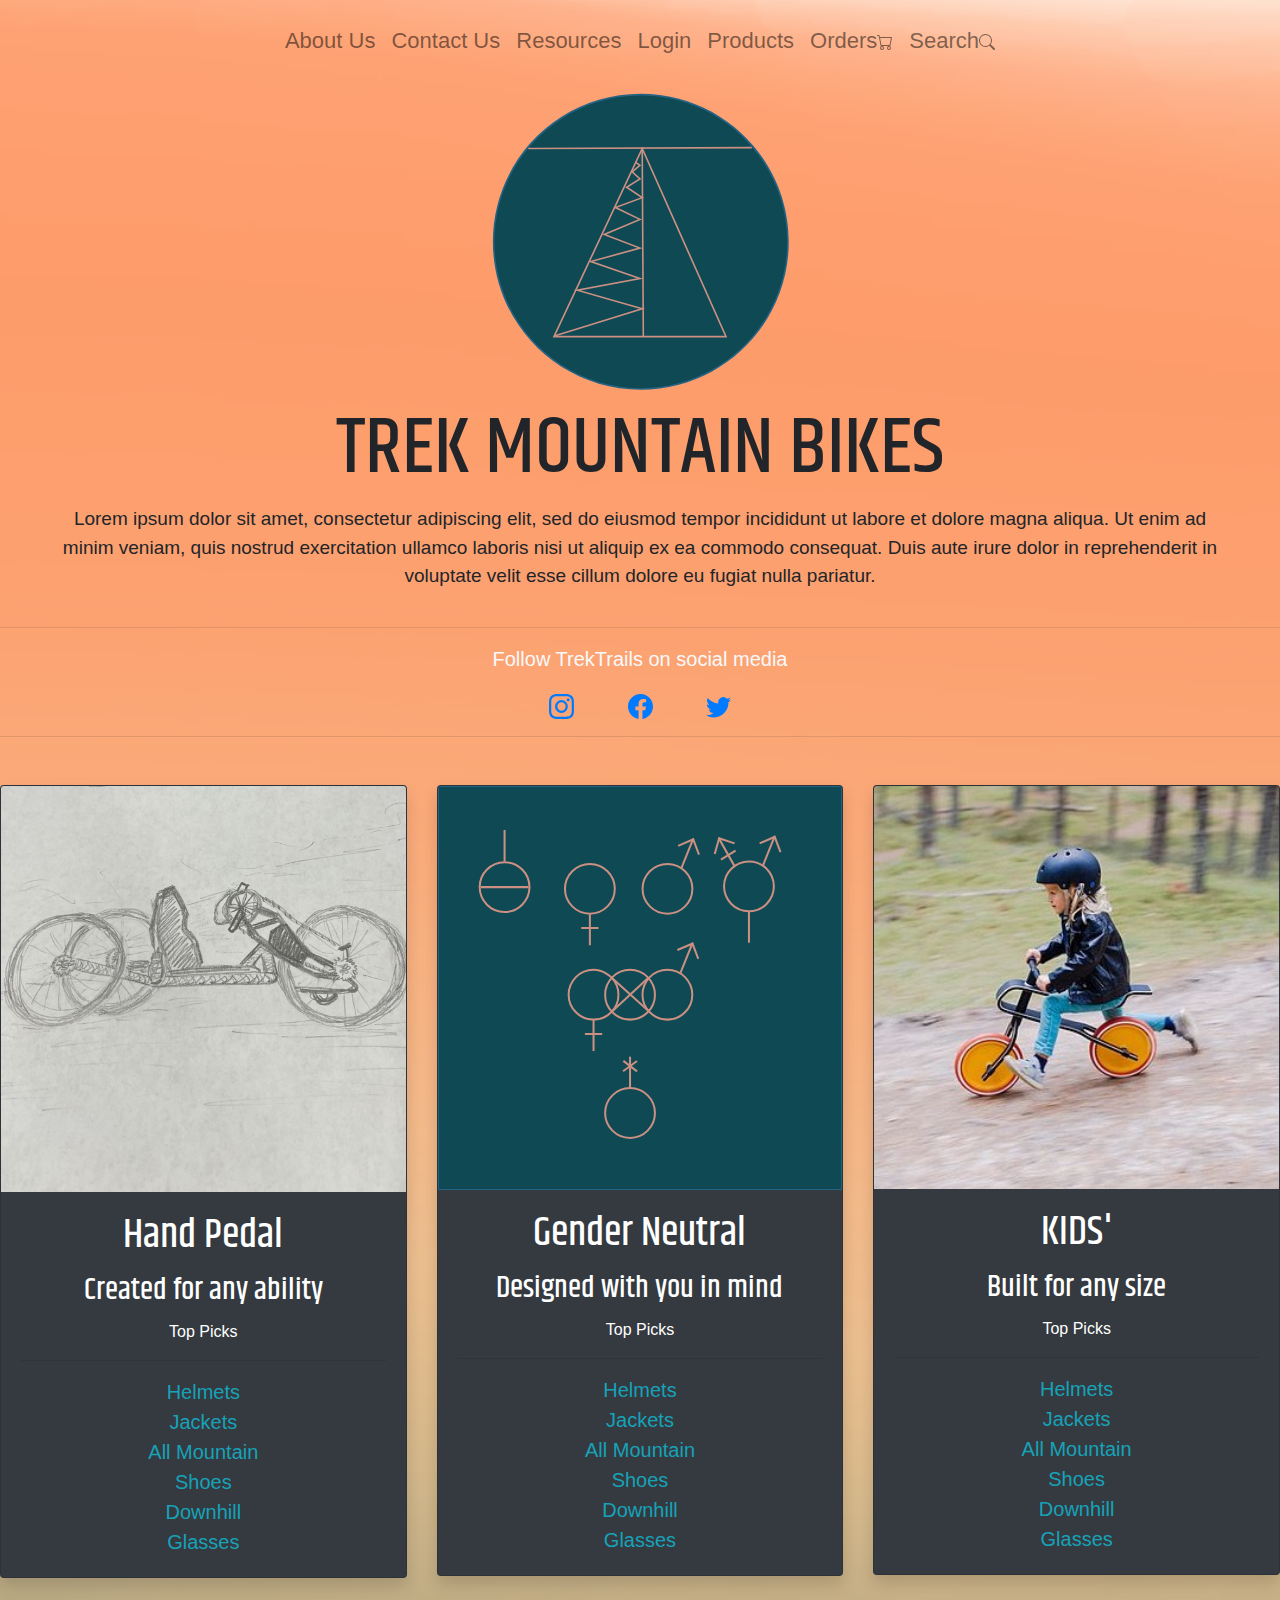
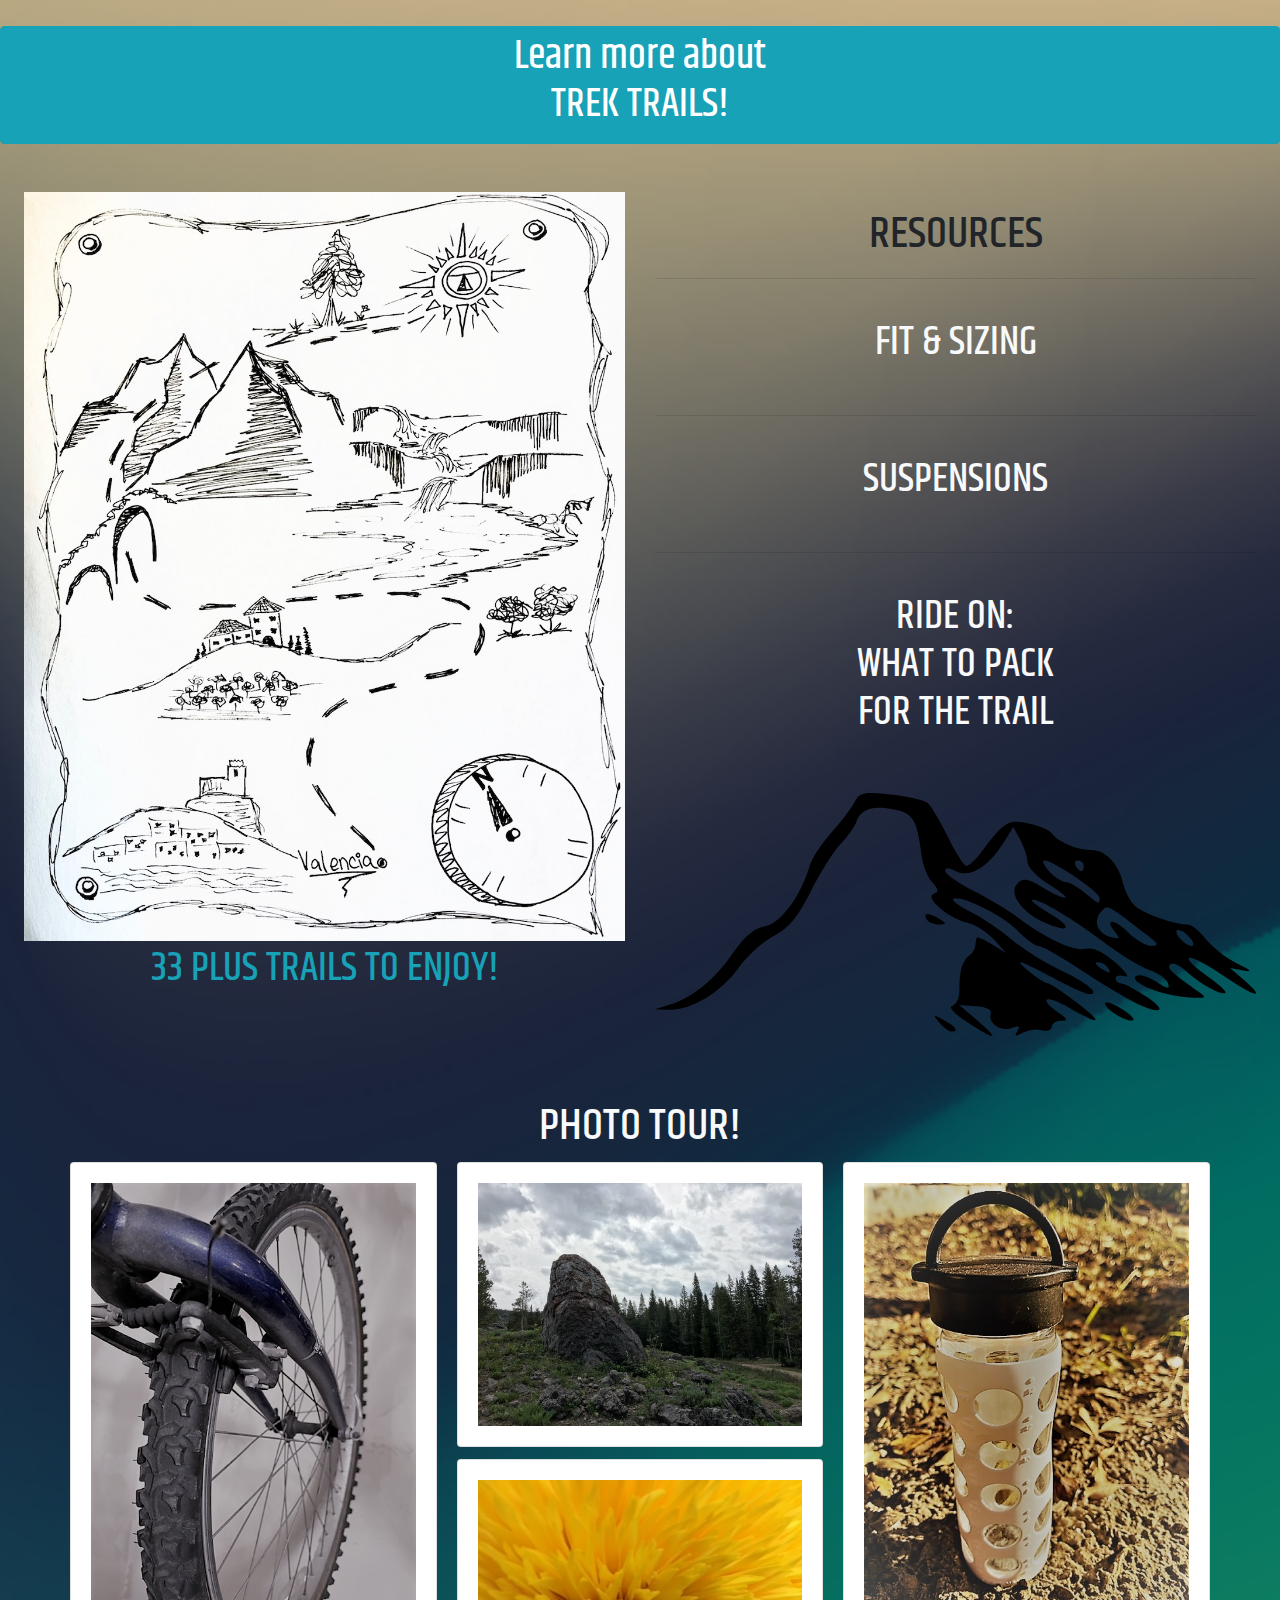
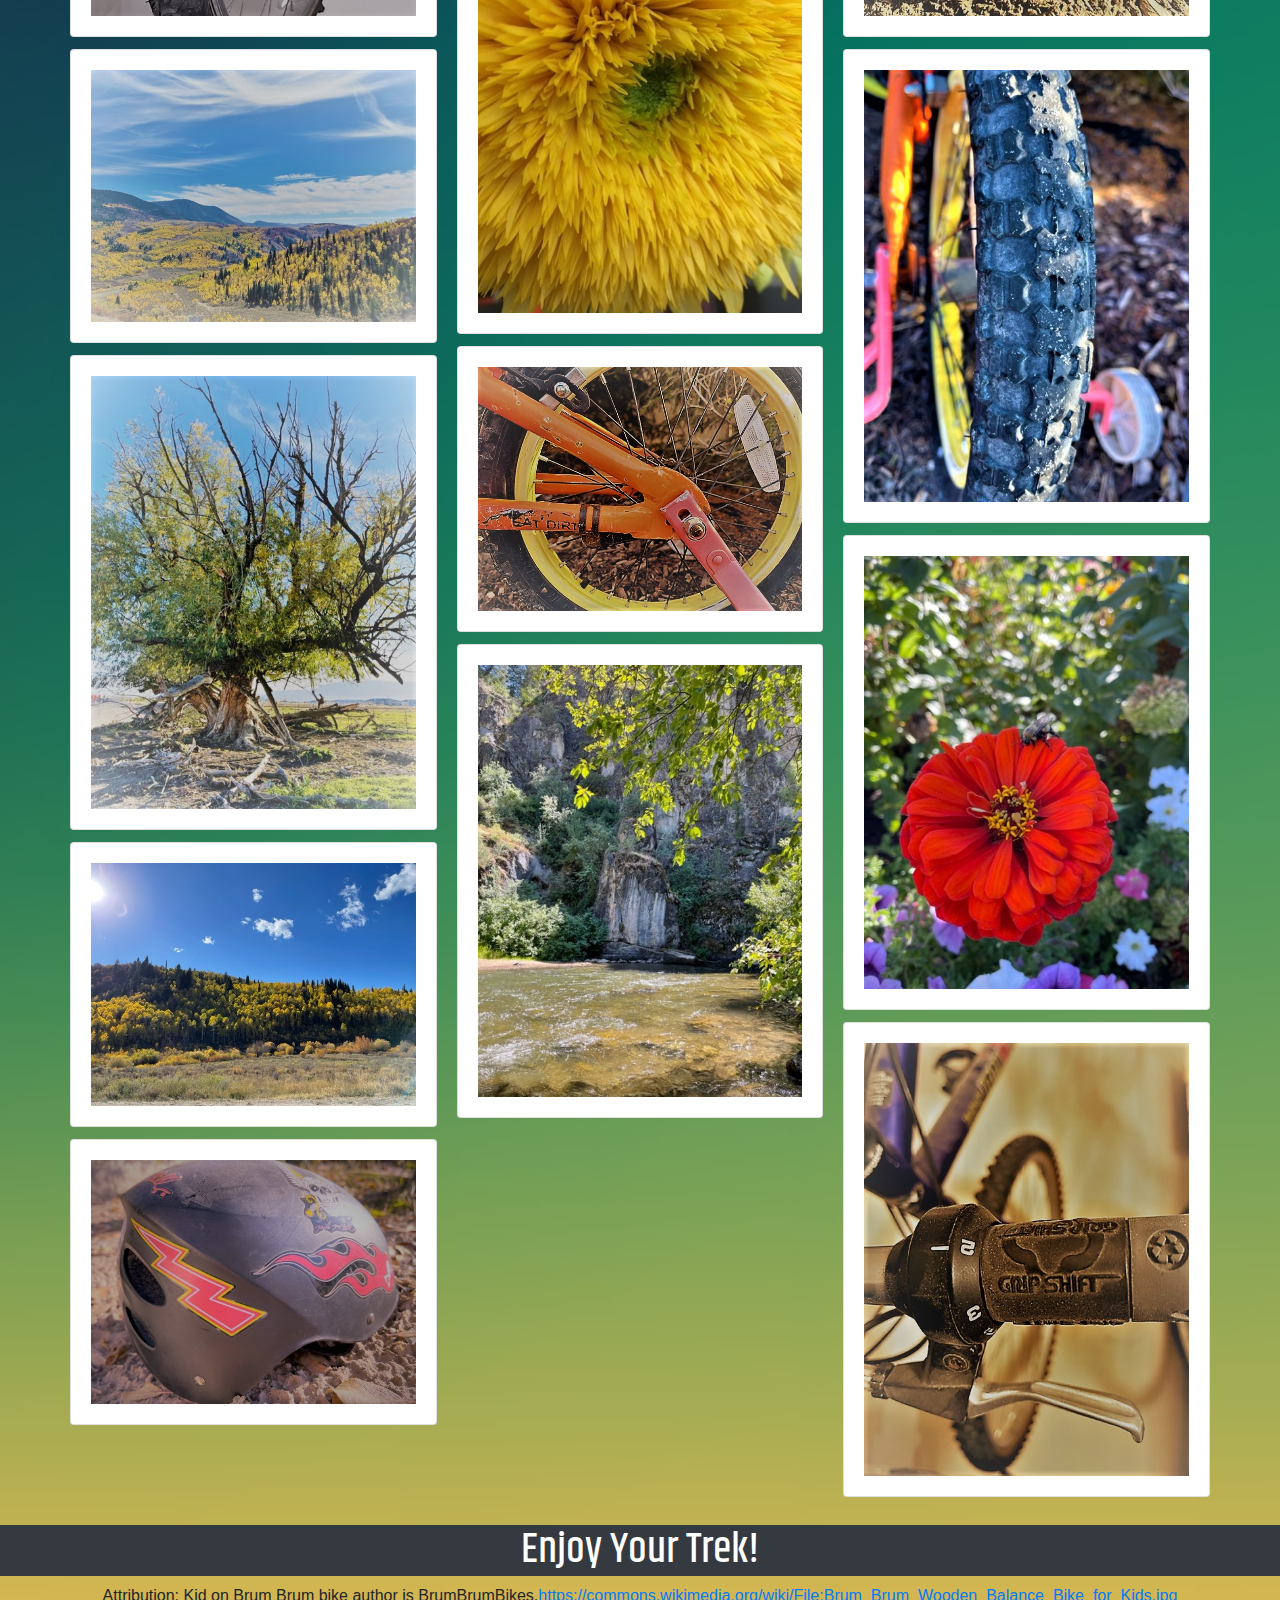
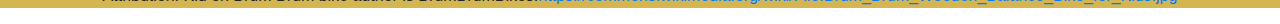
<file: HomePage/index - Copy.html>
<!doctype html>
<html lang="en">
  <head>
    <meta author="Andrea Higley">
    <!-- Required meta tags -->
    <meta charset="utf-8">
    <meta name="viewport" content="width=device-width, initial-scale=1, shrink-to-fit=no">

    <!-- Bootstrap CSS -->
    <link rel="stylesheet" href="https://cdn.jsdelivr.net/npm/bootstrap@4.4.1/dist/css/bootstrap.min.css" integrity="sha384-Vkoo8x4CGsO3+Hhxv8T/Q5PaXtkKtu6ug5TOeNV6gBiFeWPGFN9MuhOf23Q9Ifjh" crossorigin="anonymous">

    <!--  Custom CSS  -->
    <link rel="stylesheet" href="css/style.css">

    <!--  Custom Fonts  -->
    <link rel="preconnect" href="https://fonts.googleapis.com">
    <link rel="preconnect" href="https://fonts.gstatic.com" crossorigin>
    <link href="https://fonts.googleapis.com/css2?family=Khand:wght@500&display=swap" rel="stylesheet">

    <title>Trek Mountain Bikes</title>
  </head>
  <body>
    <!-- Page Wrapper -->
<div style="background: url(img/artMT3.svg)" class="page-holder bg-cover">

    <!--  Navigation  -->
    <nav class="navbar navbar-light navbar-expand-sm">
      
      <!--  Hamburger Menu  -->
      <button class="navbar-toggler" type="button" data-toggle="collapse" data-target="#navBurger" aria-controls="navBurger" aria-expanded="false" aria-label="toggle navigation">
      <span class="navbar-toggler-icon"></span>
      </button><!--  End .navbar-toggler  -->
  
      <div class="collapse navbar-collapse text-secondary py-2" id="navBurger">
        <div class="navbar-nav mx-auto"><!--  align centered  -->
          <a class="navbar-item nav-link" href="#aboutus">About Us</a>            
          <a class="navbar-item nav-link" data-toggle="modal" href="#contact">Contact Us</a>
          <a class="navbar-item nav-link" href="#resources">Resources</a>
          <a class="navbar-item nav-link" href="#login">Login</a>
          <a class="navbar-item nav-link" href="#products">Products</a>
          <a class="navbar-item nav-link" href="#orders">Orders<svg xmlns="http://www.w3.org/2000/svg" width="16" height="16" fill="currentColor" class="bi bi-cart" viewBox="0 0 16 16">
            <path d="M0 1.5A.5.5 0 0 1 .5 1H2a.5.5 0 0 1 .485.379L2.89 3H14.5a.5.5 0 0 1 .491.592l-1.5 8A.5.5 0 0 1 13 12H4a.5.5 0 0 1-.491-.408L2.01 3.607 1.61 2H.5a.5.5 0 0 1-.5-.5zM3.102 4l1.313 7h8.17l1.313-7H3.102zM5 12a2 2 0 1 0 0 4 2 2 0 0 0 0-4zm7 0a2 2 0 1 0 0 4 2 2 0 0 0 0-4zm-7 1a1 1 0 1 1 0 2 1 1 0 0 1 0-2zm7 0a1 1 0 1 1 0 2 1 1 0 0 1 0-2z"/>
          </svg></a>
          <a class="navbar-item nav-link" data-toggle="modal" href="#search">Search<svg xmlns="http://www.w3.org/2000/svg" width="16" height="16" fill="currentColor" class="bi bi-search" viewBox="0 0 16 16">
            <path d="M11.742 10.344a6.5 6.5 0 1 0-1.397 1.398h-.001c.03.04.062.078.098.115l3.85 3.85a1 1 0 0 0 1.415-1.414l-3.85-3.85a1.007 1.007 0 0 0-.115-.1zM12 6.5a5.5 5.5 0 1 1-11 0 5.5 5.5 0 0 1 11 0z"/>
          </svg></a>
        </div><!--  End .navbar-nav  -->
      </div><!--  End .collapse  -->
        
    </nav><!--  End nav  -->
    
    <!--  LOGO  -->
    <div class="text-center pb-1">
      <a href="#"><img src="img/Logo.svg" class="img-fluid w-25"></a>
      <h1 class="text-uppercase">Trek Mountain Bikes</h1>
      <p class="px-5 mtInfo">Lorem ipsum dolor sit amet, consectetur adipiscing elit, sed do eiusmod tempor incididunt ut labore et dolore magna aliqua. Ut enim ad minim veniam, quis nostrud exercitation ullamco laboris nisi ut aliquip ex ea commodo consequat. Duis aute irure dolor in reprehenderit in voluptate velit esse cillum dolore eu fugiat nulla pariatur.</p>
    </div>

    <hr>
    <section class="text-center text-light mb-5 align-items-center sizeUp">
      <p>Follow TrekTrails on social media</p>
      
        <a class="p-4" href="https://www.instagram.com" target="_blank">
          <svg xmlns="http://www.w3.org/2000/svg" width="25" height="25" fill="currentColor" class="bi bi-instagram" viewBox="0 0 16 16" role="img">
            <title>Instagram</title>
            <path d="M8 0C5.829 0 5.556.01 4.703.048 3.85.088 3.269.222 2.76.42a3.917 3.917 0 0 0-1.417.923A3.927 3.927 0 0 0 .42 2.76C.222 3.268.087 3.85.048 4.7.01 5.555 0 5.827 0 8.001c0 2.172.01 2.444.048 3.297.04.852.174 1.433.372 1.942.205.526.478.972.923 1.417.444.445.89.719 1.416.923.51.198 1.09.333 1.942.372C5.555 15.99 5.827 16 8 16s2.444-.01 3.298-.048c.851-.04 1.434-.174 1.943-.372a3.916 3.916 0 0 0 1.416-.923c.445-.445.718-.891.923-1.417.197-.509.332-1.09.372-1.942C15.99 10.445 16 10.173 16 8s-.01-2.445-.048-3.299c-.04-.851-.175-1.433-.372-1.941a3.926 3.926 0 0 0-.923-1.417A3.911 3.911 0 0 0 13.24.42c-.51-.198-1.092-.333-1.943-.372C10.443.01 10.172 0 7.998 0h.003zm-.717 1.442h.718c2.136 0 2.389.007 3.232.046.78.035 1.204.166 1.486.275.373.145.64.319.92.599.28.28.453.546.598.92.11.281.24.705.275 1.485.039.843.047 1.096.047 3.231s-.008 2.389-.047 3.232c-.035.78-.166 1.203-.275 1.485a2.47 2.47 0 0 1-.599.919c-.28.28-.546.453-.92.598-.28.11-.704.24-1.485.276-.843.038-1.096.047-3.232.047s-2.39-.009-3.233-.047c-.78-.036-1.203-.166-1.485-.276a2.478 2.478 0 0 1-.92-.598 2.48 2.48 0 0 1-.6-.92c-.109-.281-.24-.705-.275-1.485-.038-.843-.046-1.096-.046-3.233 0-2.136.008-2.388.046-3.231.036-.78.166-1.204.276-1.486.145-.373.319-.64.599-.92.28-.28.546-.453.92-.598.282-.11.705-.24 1.485-.276.738-.034 1.024-.044 2.515-.045v.002zm4.988 1.328a.96.96 0 1 0 0 1.92.96.96 0 0 0 0-1.92zm-4.27 1.122a4.109 4.109 0 1 0 0 8.217 4.109 4.109 0 0 0 0-8.217zm0 1.441a2.667 2.667 0 1 1 0 5.334 2.667 2.667 0 0 1 0-5.334z"/>
          </svg>
        </a>
        <a class="p-4" href="https://www.facebook.com" target="_blank">
          <svg xmlns="http://www.w3.org/2000/svg" width="25" height="25" fill="currentColor" class="bi bi-facebook" viewBox="0 0 16 16" role="img">
            <title>Facebook</title>
            <path d="M16 8.049c0-4.446-3.582-8.05-8-8.05C3.58 0-.002 3.603-.002 8.05c0 4.017 2.926 7.347 6.75 7.951v-5.625h-2.03V8.05H6.75V6.275c0-2.017 1.195-3.131 3.022-3.131.876 0 1.791.157 1.791.157v1.98h-1.009c-.993 0-1.303.621-1.303 1.258v1.51h2.218l-.354 2.326H9.25V16c3.824-.604 6.75-3.934 6.75-7.951z"/>
          </svg>
        </a>
        <a class="p-4" href="https://www.twitter.com" target="_blank">
          <svg xmlns="http://www.w3.org/2000/svg" width="25" height="25" fill="currentColor" class="bi bi-twitter" viewBox="0 0 16 16" role="img">
            <title>Twitter</title>
            <path d="M5.026 15c6.038 0 9.341-5.003 9.341-9.334 0-.14 0-.282-.006-.422A6.685 6.685 0 0 0 16 3.542a6.658 6.658 0 0 1-1.889.518 3.301 3.301 0 0 0 1.447-1.817 6.533 6.533 0 0 1-2.087.793A3.286 3.286 0 0 0 7.875 6.03a9.325 9.325 0 0 1-6.767-3.429 3.289 3.289 0 0 0 1.018 4.382A3.323 3.323 0 0 1 .64 6.575v.045a3.288 3.288 0 0 0 2.632 3.218 3.203 3.203 0 0 1-.865.115 3.23 3.23 0 0 1-.614-.057 3.283 3.283 0 0 0 3.067 2.277A6.588 6.588 0 0 1 .78 13.58a6.32 6.32 0 0 1-.78-.045A9.344 9.344 0 0 0 5.026 15z"/>
          </svg>
        </a>
        <hr>
      </section>

    <!-- Contact Modal -->
    <div class="modal fade" id="contact" tabindex="-1" role="dialog" aria-labelledby="contactModal" aria-hidden="true">
      <div class="modal-dialog" role="document">
        <div class="modal-content">
          <div class="modal-header bg-dark text-white text-center"><!--  Make header background dark with white text  -->
            <h5 class="modal-title" id="contactModal">Do you need assistance or have any questions?<br>Feel free to get in touch with us!</h5>
            <button type="button" class="close text-white" data-dismiss="modal" aria-label="Close">
              <span aria-hidden="true">&times;</span>
            </button><!-- End Close button  -->
          </div><!--  End .modal-header  -->

          <div class="modal-body">
            <!--  form to subscribe to newsletter  -->
            <form>
                <div class="form-group">
                  <label class="form-control-label sr-only" for="name1">Name</label>
                  <input class="form-control" id="name1" type="text" name="name" placeholder="Name Please">
                </div><!--  End name  -->
              
                <div class="form-group">
                  <label class="form-control-label sr-only" for="email1">Email</label>
                  <input class="form-control" id="email1" type="email" name="email" placeholder="Email Please">
                </div><!--  End email  -->

                <div class="form-group">
                  <label class="form-control-label sr-only" for="message">Your Message</label>
                  <textarea class="form-control" id="message" name="message" placeholder="Your Message"></textarea>
                </div><!--  End message  -->
              
                <div class="text-center">
                <button class="btn btn-info" type="submit">Send us a message</button>
                </div><!--  End .text-center  -->  
            </form><!--  End form  -->
          
          </div><!--  End .modal-body  -->

          <div class="bg-dark text-white text-center">
            <h4 class="text-uppercase">Contact Information</h4>
            <address>
              221B Baker St.<br>
              Velencia, Spain<br>
              <a href="tel:+10081231234"><img src="img/phone.svg" class="img-fluid w-16">008-123-1234</a><br>
              <a href="mailto:info@trektheworld.com"><img src="img/envelope.svg" class="img-fluid w-16">info@trektheworld.com</a>
            </address>
          </div><!--  End .bg-dark  -->
          
        </div><!--  End .modal-content  -->
      </div><!--  End .modal-dialog  -->
    </div><!--  End .modal fade  -->

    <!--  Audience Cards  -->
    <div class="row row-cols-1 row-cols-md-3 g-3 pb-5">
      <div class="col">
        <div class="card shadow text-center bg-dark text-white">
          <img src="img/ability.jpg" class="card-img-top" alt="Card image cap man in downhill mountain bike race">
          <div class="card-body">
            <h3 class="card-title top-txt">Hand Pedal</h3>
            <h4 class="card-title second-txt">Created for any ability</h4>
            <p class="card-text">Top Picks</p>
            <hr>
              <a href="#" class="text-info">Helmets</a><br>
              <a href="#" class="text-info">Jackets</a><br>
              <a href="#" class="text-info">All Mountain</a><br>
              <a href="#" class="text-info">Shoes</a><br>
              <a href="#" class="text-info">Downhill</a><br>
              <a href="#" class="text-info">Glasses</a>
          </div>
        </div>
      </div>
      <div class="col">
        <div class="card shadow text-center bg-dark text-white">
          <img src="img/Gender_Neutral1.svg" class="card-img-top" alt="Card image cap women's bike overlooking mountain vista">
          <div class="card-body">
            <h3 class="card-title top-txt">Gender Neutral</h3>
            <h4 class="card-title second-txt">Designed with you in mind</h4>
            <p class="card-text">Top Picks</p>
            <hr>
              <a href="#" class="text-info">Helmets</a><br>
              <a href="#" class="text-info">Jackets</a><br>
              <a href="#" class="text-info">All Mountain</a><br>
              <a href="#" class="text-info">Shoes</a><br>
              <a href="#" class="text-info">Downhill</a><br>
              <a href="#" class="text-info">Glasses</a>
          </div>
        </div>
      </div>
      <div class="col">
        <div class="card shadow text-center bg-dark text-white">
          <img src="img/Brum_Brum_Kids (2).jpg" class="card-img-top" alt="Card image cap kid on brum brum">
          <div class="card-body">
            <h3 class="card-title top-txt">KIDS'</h3>
            <h4 class="card-title second-txt">Built for any size</h4>
            <p class="card-text">Top Picks</p>
            <hr>
              <a href="#" class="text-info">Helmets</a><br>
              <a href="#" class="text-info">Jackets</a><br>
              <a href="#" class="text-info">All Mountain</a><br>
              <a href="#" class="text-info">Shoes</a><br>
              <a href="#" class="text-info">Downhill</a><br>
              <a href="#" class="text-info">Glasses</a>
          </div>
        </div>
      </div>
    </div><!--  End Audience Cards  -->

    <div class="btn btn-block btn-info mb-5"><!--  green botton that fills div space  -->
      <a class="text-white" data-toggle="modal" href="#news"><h4 class="trails">Learn more about<br>TREK TRAILS!</h4></a>
    </div>

    <!--  Map & Photo Tour  -->
    <section>
      <div class="row px-4">
        <div id="newsletter" class="col-6 pb-3">
          <a href="#"><img src="img/inkmt.jpg" class="img-fluid"></a>
          <a href="#"><h3 class="text-center text-info trails pt-1">33 PLUS TRAILS TO ENJOY!</h3></a><!--txt decoration:none-->
        </div>
        <div id="resources" class="col-6 py-3 text-center">
          <h3 class="mtZ">RESOURCES</h3>
          <hr>
          <br>
          <h4><a href="#" class="text-light mtR">FIT & SIZING</a></h4>
          <br>
          <hr>
          <br>
          <h4><a href="#" class="text-light mtR">SUSPENSIONS</a></h4>
          <br>
          <hr>
          <br>
          <h4><a href="#" class="text-light mtR">RIDE ON:<br> WHAT TO PACK<br> FOR THE TRAIL</a></h4>
          <br>
          <br>
          <img src="img/Mercator-Mountain1.svg" class="img-fluid">
        </div>
        
      </div>
    </section>

    <section>
        <div id="photoTour" class="mt-5">
            <h3 class="text-center text-light mtZ">PHOTO TOUR!</h3>
            <div class="container">
              <div class="row">
                  <div class="card-columns">
  
                      <div class="card">
                          <div class="card-body">
                              <a href="#"><img src="img/break.jpg" alt="..." width="100%"></a>
                          </div>
                      </div>
      
                      <div class="card">
                          <div class="card-body">
                              <a href="#"><img src="img/mtview.jpg" alt="..." width="100%"></a>
                          </div>
                      </div>
      
                      <div class="card">
                          <div class="card-body">
                              <a href="#"><img src="img/oldtree.jpg" alt="..." width="100%"></a>
                          </div>
                      </div>
      
                      <div class="card">
                          <div class="card-body">
                              <a href="#"><img src="img/ridingby.jpg" alt="..." width="100%"></a>
                          </div>
                      </div>
  
                      <div class="card">
                          <div class="card-body">
                              <a href="#"><img src="img/helmet.jpg" alt="..." width="100%"></a>
                          </div>
                      </div>
  
                      <div class="card">
                          <div class="card-body">
                              <a href="#"><img src="img/rock.jpg" alt="..." width="100%"></a>
                          </div>
                      </div>
      
                      <div class="card">
                          <div class="card-body">
                              <a href="#"><img src="img/sunflower.jpg" alt="..." width="100%"></a>
                          </div>
                      </div>
  
                      <div class="card">
                          <div class="card-body">
                              <a href="#"><img src="img/eatdirtkid.jpg" alt="..." width="100%"></a>
                          </div>
                      </div>
      
                      <div class="card">
                          <div class="card-body">
                              <a href="#"><img src="img/water.jpg" alt="..." width="100%"></a>
                          </div>
                      </div>
                      <div class="card">
                          <div class="card-body">
                              <a href="#"><img src="img/waterbottledirt.jpg" alt="..." width="100%"></a>
                          </div>
                      </div>
      
                      <div class="card">
                          <div class="card-body">
                              <a href="#"><img src="img/kidtread.jpg" alt="..." width="100%"></a>
                          </div>
                      </div>
      
                      <div class="card">
                          <div class="card-body">
                              <a href="#"><img src="img/bumble.jpg" alt="..." width="100%"></a>
                          </div>
                      </div>
      
                      <div class="card">
                          <div class="card-body">
                              <a href="#"><img src="img/gearshift.jpg" alt="..." width="100%"></a>
                          </div>
                      </div>
      
                  </div>
              </div>
          </div>
          </div>
    </section>

    <!-- News Modal -->
    <div class="modal fade" id="news" tabindex="-1" role="dialog" aria-labelledby="newsModal" aria-hidden="true">
      <div class="modal-dialog" role="document">
        <div class="modal-content">
          <div class="modal-header bg-dark text-white text-center"><!--  Make header background dark with white text  -->
            <h5 class="modal-title" id="newsModal">Subscribe to our newsletter.</h5>
            <button type="button" class="close text-white" data-dismiss="modal" aria-label="Close">
              <span aria-hidden="true">&times;</span>
            </button><!-- End Close button  -->
          </div><!--  End .modal-header  -->

          <div class="modal-body">
            <p class="text-center joy">Trek The World With Us!</p>
            <!--  form to subscribe to newsletter  -->
            <form>
                <div class="form-group">
                  <label class="form-control-label sr-only" for="name1">Name</label>
                  <input class="form-control" id="name1" type="text" name="name" placeholder="Name Please">
                </div><!--  End name  -->
              
                <div class="form-group">
                  <label class="form-control-label sr-only" for="email1">Email</label>
                  <input class="form-control" id="email1" type="email" name="email" placeholder="Email Please">
                </div><!--  End email  -->
              
                <div class="text-center">
                <button class="btn btn-info" type="submit">Join The Trek!</button>
                </div><!--  End .text-center  -->  
            </form><!--  End form  -->
          
          </div><!--  End .modal-body  -->
        </div><!--  End .modal-content  -->
      </div><!--  End .modal-dialog  -->
    </div><!--  End .modal fade  -->

    <!--  Enjoy  -->
    <section class="bg-dark text-white text-center mt-3"><!--  How to center the text???  -->

      <h4 class="joy">Enjoy Your Trek!</h4>
    
    </section><!--  End Enjoy  -->

    <footer class="text-center">
      
      <p>Attribution: Kid on Brum Brum bike author is BrumBrumBikes.<a href="https://commons.wikimedia.org/wiki/File:Brum_Brum_Wooden_Balance_Bike_for_Kids.jpg" target="_blank">https://commons.wikimedia.org/wiki/File:Brum_Brum_Wooden_Balance_Bike_for_Kids.jpg</a></p>
      

    </footer>
    
</div>

<!-- Optional JavaScript -->
    <!-- jQuery first, then Popper.js, then Bootstrap JS -->
    <script src="https://code.jquery.com/jquery-3.4.1.slim.min.js" integrity="sha384-J6qa4849blE2+poT4WnyKhv5vZF5SrPo0iEjwBvKU7imGFAV0wwj1yYfoRSJoZ+n" crossorigin="anonymous"></script>
    <script src="https://cdn.jsdelivr.net/npm/popper.js@1.16.0/dist/umd/popper.min.js" integrity="sha384-Q6E9RHvbIyZFJoft+2mJbHaEWldlvI9IOYy5n3zV9zzTtmI3UksdQRVvoxMfooAo" crossorigin="anonymous"></script>
    <script src="https://cdn.jsdelivr.net/npm/bootstrap@4.4.1/dist/js/bootstrap.min.js" integrity="sha384-wfSDF2E50Y2D1uUdj0O3uMBJnjuUD4Ih7YwaYd1iqfktj0Uod8GCExl3Og8ifwB6" crossorigin="anonymous"></script>
  </body>
</html>
</file>
<file: HomePage/css/style.css>
/* Custom Background CSS */
.page-holder {
    min-height: 100vh;
  }
  
  .bg-cover {
    background-size: cover !important;
  }

.navbar {
  font-size: 22px;
}

.text-info {
  font-size: 20px;
}

h1 {
  font-size: 80px;
  font-family: 'Khand', sans-serif;
}

.mtInfo {
  font-size: 19px;
}

.top-txt {
  font-size: 40px;
  font-family: 'Khand', sans-serif;
}

.second-txt {
  font-size: 30px;
  font-family: 'Khand', sans-serif;
}

.trails {
  font-size: 40px;
  font-family: 'Khand', sans-serif;
}

.mtZ {
  font-size: 45px;
  font-family: 'Khand', sans-serif
}

.mtR {
  font-size: 40px;
  font-family: 'Khand', sans-serif
}

.joy {
  font-size: 42px;
  font-family: 'Khand', sans-serif;
}

.sizeUp {
  font-size: 20px;
}
</file>
